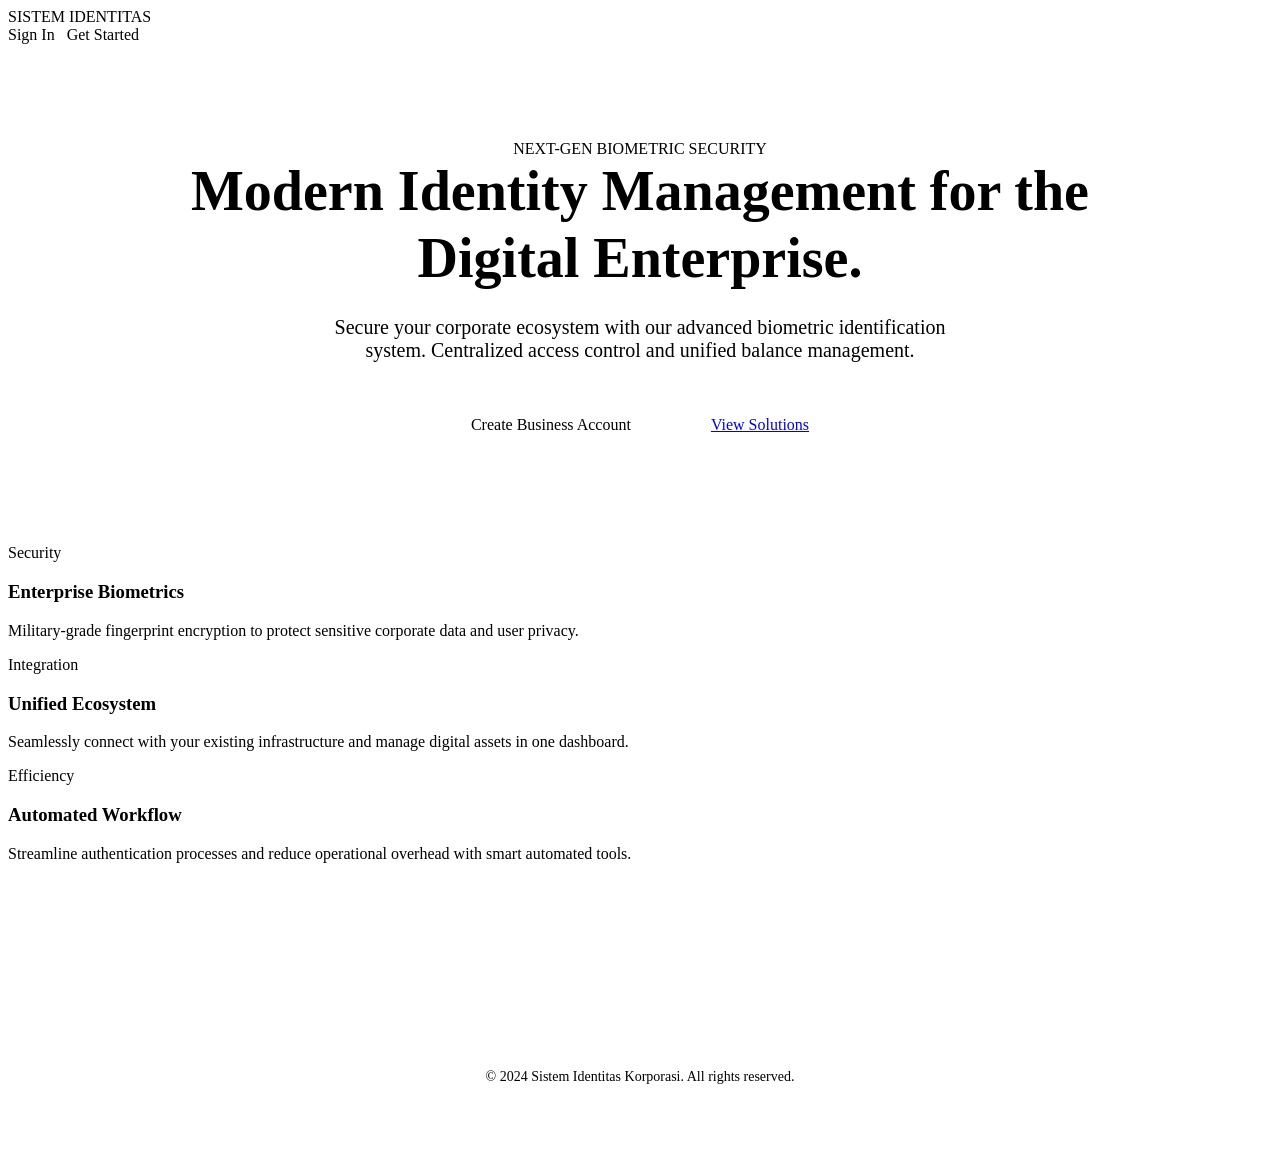
<file: src/main/resources/templates/index.html>
<!DOCTYPE html>
<html xmlns:th="http://www.thymeleaf.org">

<head>
    <meta charset="UTF-8">
    <meta name="viewport" content="width=device-width, initial-scale=1.0">
    <title>Sistem Identitas - Secure Corporate Authentication</title>
    <link rel="stylesheet" th:href="@{/css/style.css}">
    <link href="https://fonts.googleapis.com/css2?family=Inter:wght@400;500;600;700;800&display=swap" rel="stylesheet">
</head>

<body>
    <div class="gradient-bg"></div>

    <nav class="nav">
        <div class="logo">SISTEM IDENTITAS</div>
        <div style="display: flex; gap: 0.75rem;">
            <a th:href="@{/login}" class="btn btn-outline">Sign In</a>
            <a th:href="@{/register}" class="btn btn-primary">Get Started</a>
        </div>
    </nav>

    <main class="container" style="padding-top: 6rem; text-align: center;">
        <div class="animate-in">
            <span class="status-pill" style="margin-bottom: 1.5rem;">NEXT-GEN BIOMETRIC SECURITY</span>
            <h1
                style="font-size: 3.5rem; max-width: 900px; margin: 0 auto 1.5rem; line-height: 1.2; color: var(--text);">
                Modern Identity Management for the <span style="color: var(--primary);">Digital Enterprise.</span>
            </h1>
            <p style="font-size: 1.25rem; color: var(--text-muted); max-width: 650px; margin: 0 auto 2.5rem;">
                Secure your corporate ecosystem with our advanced biometric identification system. Centralized access
                control and unified balance management.
            </p>
            <div style="display: flex; gap: 1rem; justify-content: center; margin-bottom: 6rem;">
                <a th:href="@{/register}" class="btn btn-primary"
                    style="padding: 0.875rem 2rem; font-size: 1rem;">Create Business Account</a>
                <a href="#features" class="btn btn-outline" style="padding: 0.875rem 2rem; font-size: 1rem;">View
                    Solutions</a>
            </div>
        </div>

        <div class="grid" id="features">
            <div class="glass-card animate-in" style="animation-delay: 0.1s; text-align: left;">
                <div class="card-title">Security</div>
                <h3>Enterprise Biometrics</h3>
                <p style="color: var(--text-muted);">Military-grade fingerprint encryption to protect sensitive
                    corporate data and user privacy.</p>
            </div>
            <div class="glass-card animate-in" style="animation-delay: 0.2s; text-align: left;">
                <div class="card-title" style="color: var(--secondary);">Integration</div>
                <h3>Unified Ecosystem</h3>
                <p style="color: var(--text-muted);">Seamlessly connect with your existing infrastructure and manage
                    digital assets in one dashboard.</p>
            </div>
            <div class="glass-card animate-in" style="animation-delay: 0.3s; text-align: left;">
                <div class="card-title" style="color: var(--accent);">Efficiency</div>
                <h3>Automated Workflow</h3>
                <p style="color: var(--text-muted);">Streamline authentication processes and reduce operational overhead
                    with smart automated tools.</p>
            </div>
        </div>
    </main>

    <footer
        style="margin-top: 8rem; padding: 4rem 2rem; border-top: 1px solid var(--border); text-align: center; color: var(--text-muted); font-size: 0.875rem;">
        <p>&copy; 2024 Sistem Identitas Korporasi. All rights reserved.</p>
    </footer>
</body>

</html>
</file>
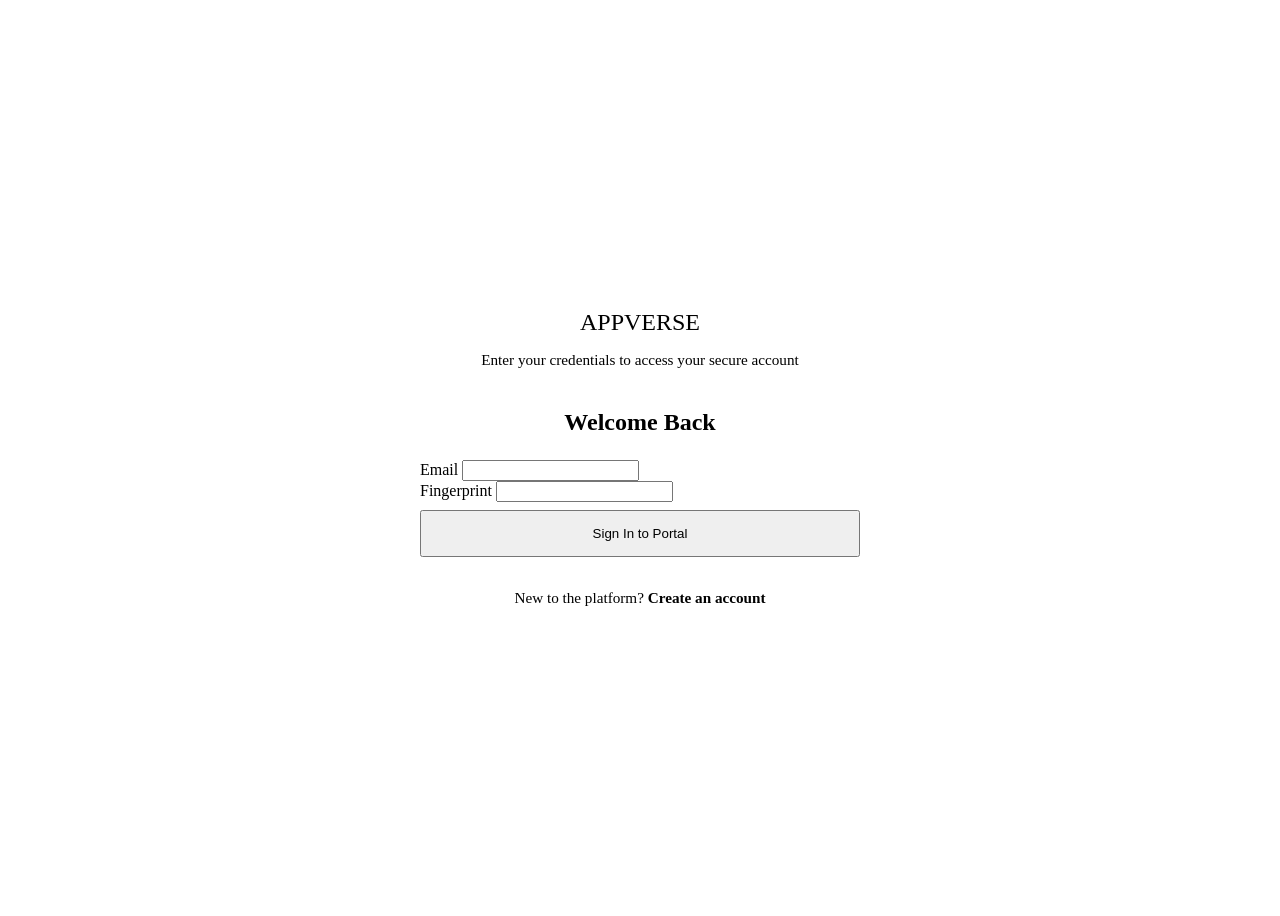
<file: src/main/resources/templates/login.html>
<!DOCTYPE html>
<html xmlns:th="http://www.thymeleaf.org">

<head>
    <meta charset="UTF-8">
    <meta name="viewport" content="width=device-width, initial-scale=1.0">
    <title>Sign In - AppVerse</title>
    <link rel="stylesheet" th:href="@{/css/style.css}">
    <link href="https://fonts.googleapis.com/css2?family=Inter:wght@400;500;600;700&display=swap" rel="stylesheet">
</head>

<body>
    <div class="gradient-bg"></div>
    <div class="container" style="display: flex; align-items: center; justify-content: center; min-height: 100vh;">
        <div class="glass-card animate-in" style="width: 100%; max-width: 440px;">
            <div style="text-align: center; margin-bottom: 2.5rem;">
                <div class="logo" style="margin-bottom: 0.5rem; font-size: 1.5rem;">APPVERSE</div>
                <p style="color: var(--text-muted); font-size: 0.95rem;">Enter your credentials to access your secure
                    account</p>
            </div>

            <h2 style="font-size: 1.5rem; margin-bottom: 1.5rem; text-align: center;">Welcome Back</h2>

            <form id="loginForm">
                <div class="form-group">
                    <label for="email">Email</label>
                    <input type="email" id="email" placeholder="" required>
                </div>

                <div class="form-group">
                    <label for="fingerprint">Fingerprint</label>
                    <input type="password" id="fingerprint" placeholder="" required>
                </div>

                <button type="submit" class="btn btn-primary"
                    style="width: 100%; margin-top: 0.5rem; padding: 0.875rem;">
                    Sign In to Portal
                </button>
            </form>

            <div style="margin-top: 2rem; text-align: center; font-size: 0.95rem; color: var(--text-muted);">
                New to the platform? <a th:href="@{/register}"
                    style="color: var(--primary); text-decoration: none; font-weight: 600;">Create an account</a>
            </div>
        </div>
    </div>

    <script>
        document.getElementById('loginForm').addEventListener('submit', async (e) => {
            e.preventDefault();
            const email = document.getElementById('email').value;
            const fingerprint = document.getElementById('fingerprint').value;

            try {
                const response = await fetch('/api/auth/login', {
                    method: 'POST',
                    headers: { 'Content-Type': 'application/json' },
                    body: JSON.stringify({ email, fingerprint })
                });

                if (response.ok) {
                    sessionStorage.setItem('loggedInEmail', email);
                    window.location.href = '/dashboard';
                } else {
                    const err = await response.text();
                    alert(err);
                }
            } catch (error) {
                alert('An error occurred during login. Please check your connection.');
            }
        });
    </script>
</body>

</html>
</file>
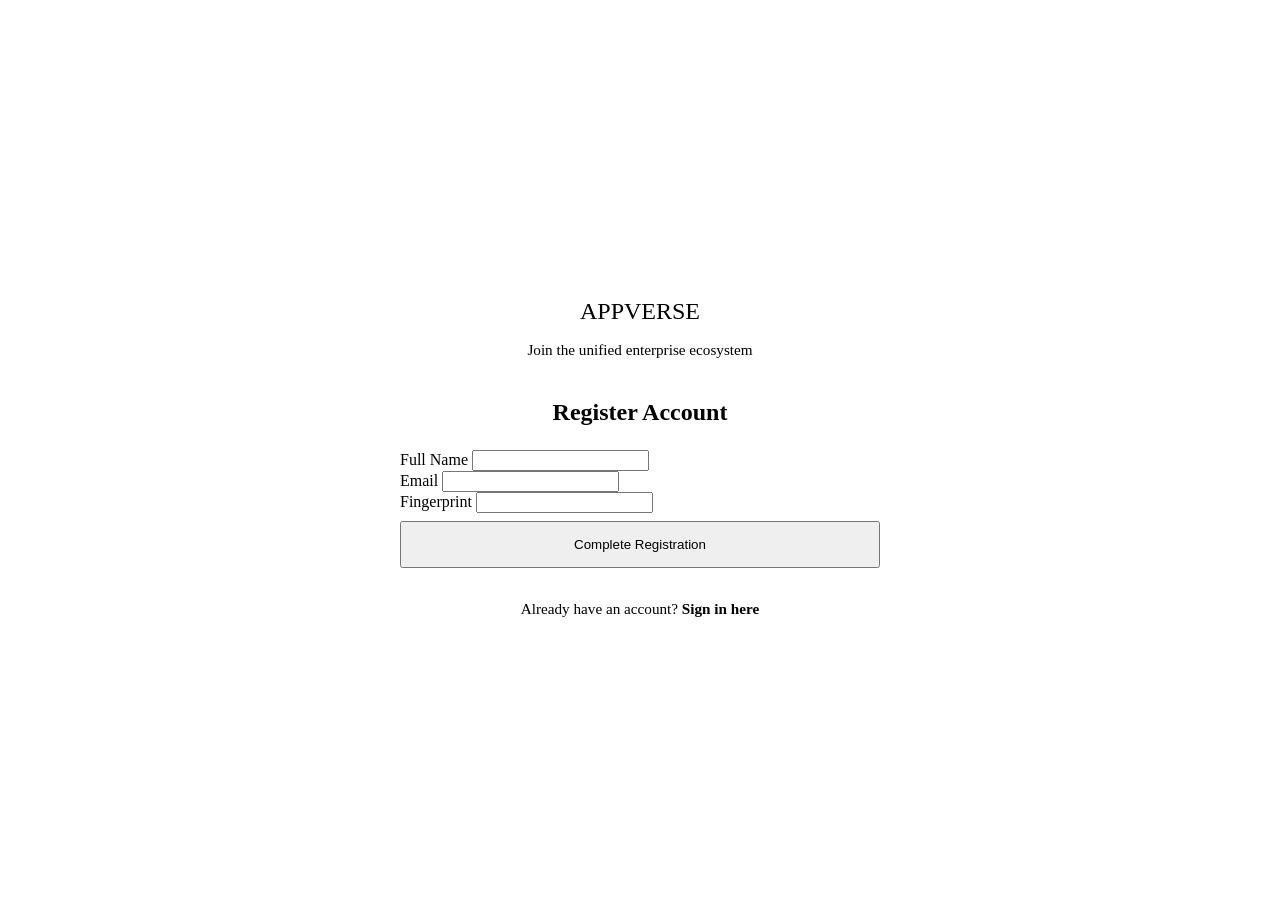
<file: src/main/resources/templates/register.html>
<!DOCTYPE html>
<html xmlns:th="http://www.thymeleaf.org">

<head>
    <meta charset="UTF-8">
    <meta name="viewport" content="width=device-width, initial-scale=1.0">
    <title>Create Account - Sistem Identitas</title>
    <link rel="stylesheet" th:href="@{/css/style.css}">
    <link href="https://fonts.googleapis.com/css2?family=Inter:wght@400;500;600;700&display=swap" rel="stylesheet">
</head>
<div id="conflictModal"
    style="display: none; position: fixed; inset: 0; background: rgba(0,0,0,0.5); z-index: 100; align-items: center; justify-content: center; padding: 1rem;">
    <div class="glass-card" style="max-width: 400px; width: 100%; text-align: center;">
        <h3 style="color: #ef4444; margin-bottom: 1rem;">Fingerprint Conflict</h3>
        <p id="conflictMsg" style="margin-bottom: 2rem; color: #64748b;"></p>
        <div style="display: grid; gap: 1rem;">
            <button onclick="resolveConflict('USE_OLD')" class="btn btn-primary" style="padding: 1rem;">Use Existing
                Account</button>
            <button onclick="resolveConflict('NEW')" class="btn btn-outline" style="padding: 1rem;">Deactivate Old &
                Start New</button>
        </div>
    </div>
</div>

<div class="gradient-bg"></div>
<div class="container" style="display: flex; align-items: center; justify-content: center; min-height: 100vh;">
    <div class="glass-card animate-in" style="width: 100%; max-width: 480px;">
        <div style="text-align: center; margin-bottom: 2.5rem;">
            <div class="logo" style="margin-bottom: 0.5rem; font-size: 1.5rem;">APPVERSE</div>
            <p style="color: var(--text-muted); font-size: 0.95rem;">Join the unified enterprise ecosystem</p>
        </div>

        <h2 style="font-size: 1.5rem; margin-bottom: 1.5rem; text-align: center;">Register Account</h2>

        <form id="registerForm">
            <div class="form-group">
                <label for="name">Full Name</label>
                <input type="text" id="name" placeholder="" required>
            </div>

            <div class="form-group">
                <label for="email">Email</label>
                <input type="email" id="email" placeholder="" required>
            </div>

            <div class="form-group">
                <label for="fingerprint">Fingerprint</label>
                    <input type="password" id="fingerprint" placeholder="" required>
            </div>

            <button type="submit" class="btn btn-primary" style="width: 100%; margin-top: 0.5rem; padding: 0.875rem;">
                Complete Registration
            </button>
        </form>

        <div style="margin-top: 2rem; text-align: center; font-size: 0.95rem; color: var(--text-muted);">
            Already have an account? <a th:href="@{/login}"
                style="color: var(--primary); text-decoration: none; font-weight: 600;">Sign in here</a>
        </div>
    </div>
</div>

<script>
    let currentPayload = {};

    document.getElementById('registerForm').addEventListener('submit', async (e) => {
        e.preventDefault();
        currentPayload = {
            name: document.getElementById('name').value,
            email: document.getElementById('email').value,
            fingerprint: document.getElementById('fingerprint').value
        };

        try {
            const response = await fetch('/api/auth/register', {
                method: 'POST',
                headers: { 'Content-Type': 'application/json' },
                body: JSON.stringify(currentPayload)
            });

            if (response.ok) {
                alert('Registration successful! Please login.');
                window.location.href = '/login';
            } else if (response.status === 409) {
                const data = await response.json();
                currentPayload.oldEmail = data.oldEmail;
                document.getElementById('conflictMsg').innerText = data.message + "\n\nIf you choose to start new, your old account will be deactivated and all data will be transferred to your new email.";
                document.getElementById('conflictModal').style.display = 'flex';
            } else {
                const err = await response.text();
                alert(err);
            }
        } catch (error) {
            alert('An error occurred during registration.');
        }
    });

    async function resolveConflict(action) {
        try {
            const response = await fetch('/api/auth/register-confirm', {
                method: 'POST',
                headers: { 'Content-Type': 'application/json' },
                body: JSON.stringify({ ...currentPayload, action })
            });

            if (response.ok) {
                alert(action === 'USE_OLD' ? 'Welcome back! Please login with your old email.' : 'New account created and data transferred successfully! Please login.');
                window.location.href = '/login';
            } else {
                alert('Resolution failed.');
            }
        } catch (error) {
            alert('Error resolving conflict.');
        }
    }
</script>
</body>

</html>
</file>
